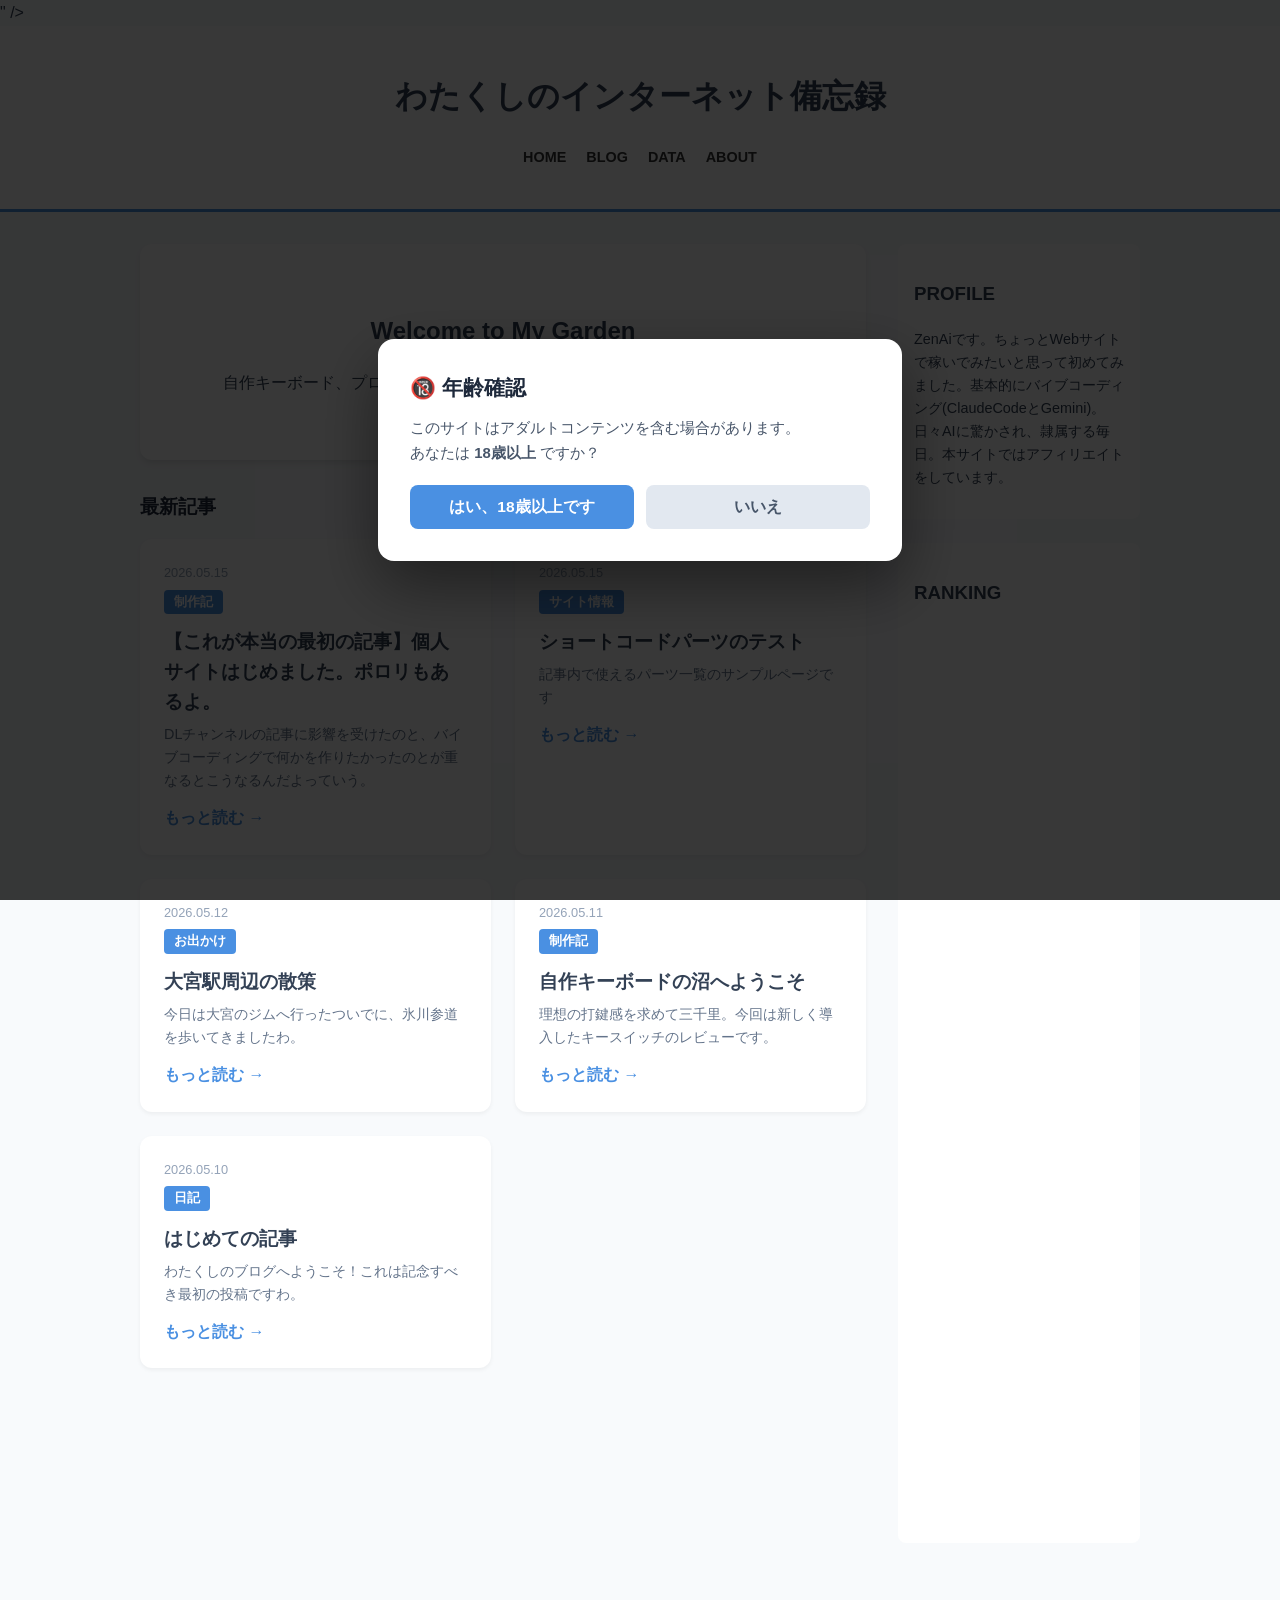
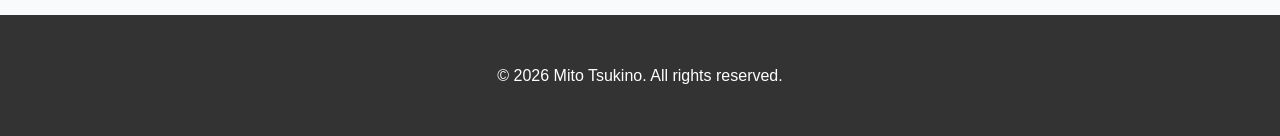
<file: index.html>
<!DOCTYPE html>
<html lang="ja">
<head>
    <meta charset="UTF-8">
    <meta name="viewport" content="width=device-width, initial-scale=1.0">
    <title>HOME | わたくしのインターネット備忘録</title>
    <meta name="google-site-verification" content="あなたの認証コード" />

    <link rel="stylesheet" href="assets/css/style.css">
    <script src="assets/js/common.js" defer></script>
    <script src="assets/js/visitor.js" defer></script>
</head>
<body>

    <div id="common-header"></div>

    <div class="container">
        <main>
            <section class="hero">
                <h2>Welcome to My Garden</h2>
                <p>自作キーボード、プログラミング、そしてインターネットの深淵へようこそ。</p>
            </section>

            <h2 style="margin:2rem 0 1rem;font-size:1.2rem;color:#1e293b;">最新記事</h2>
            <div class="post-list" id="recent-posts">
                <p style="color:#94a3b8;font-size:0.9rem;">読み込み中...</p>
            </div>
        </main>

        <aside id="common-sidebar"></aside>
    </div>

    <div id="common-footer"></div>

    <script>
        window.addEventListener('DOMContentLoaded', async function () {
            try {
                const res   = await fetch('/blog/posts.json');
                const posts = await res.json();
                posts.sort(function(a, b){ return new Date(b.date) - new Date(a.date); });
                const latest = posts.slice(0, 5);
                document.getElementById('recent-posts').innerHTML = latest.map(function(post) {
                    return '<article class="post-card">'
                        + '<div class="post-meta">' + post.date.replace(/-/g, '.') + '</div>'
                        + '<div class="category" style="margin:0.4rem 0;">' + (post.category || '未分類') + '</div>'
                        + '<h3 style="margin:0.4rem 0;"><a href="/blog/post.html?id=' + post.id + '" style="color:inherit;text-decoration:none;">' + post.title + '</a></h3>'
                        + '<p style="font-size:0.9rem;color:#64748b;margin:0.4rem 0 0.8rem;">' + (post.description || '') + '</p>'
                        + '<a href="/blog/post.html?id=' + post.id + '" class="read-more">もっと読む →</a>'
                        + '</article>';
                }).join('');
            } catch(e) {
                document.getElementById('recent-posts').innerHTML =
                    '<p style="color:#94a3b8;">記事の読み込みに失敗しました</p>';
            }
        });
    </script>

</body>
</html>
</file>
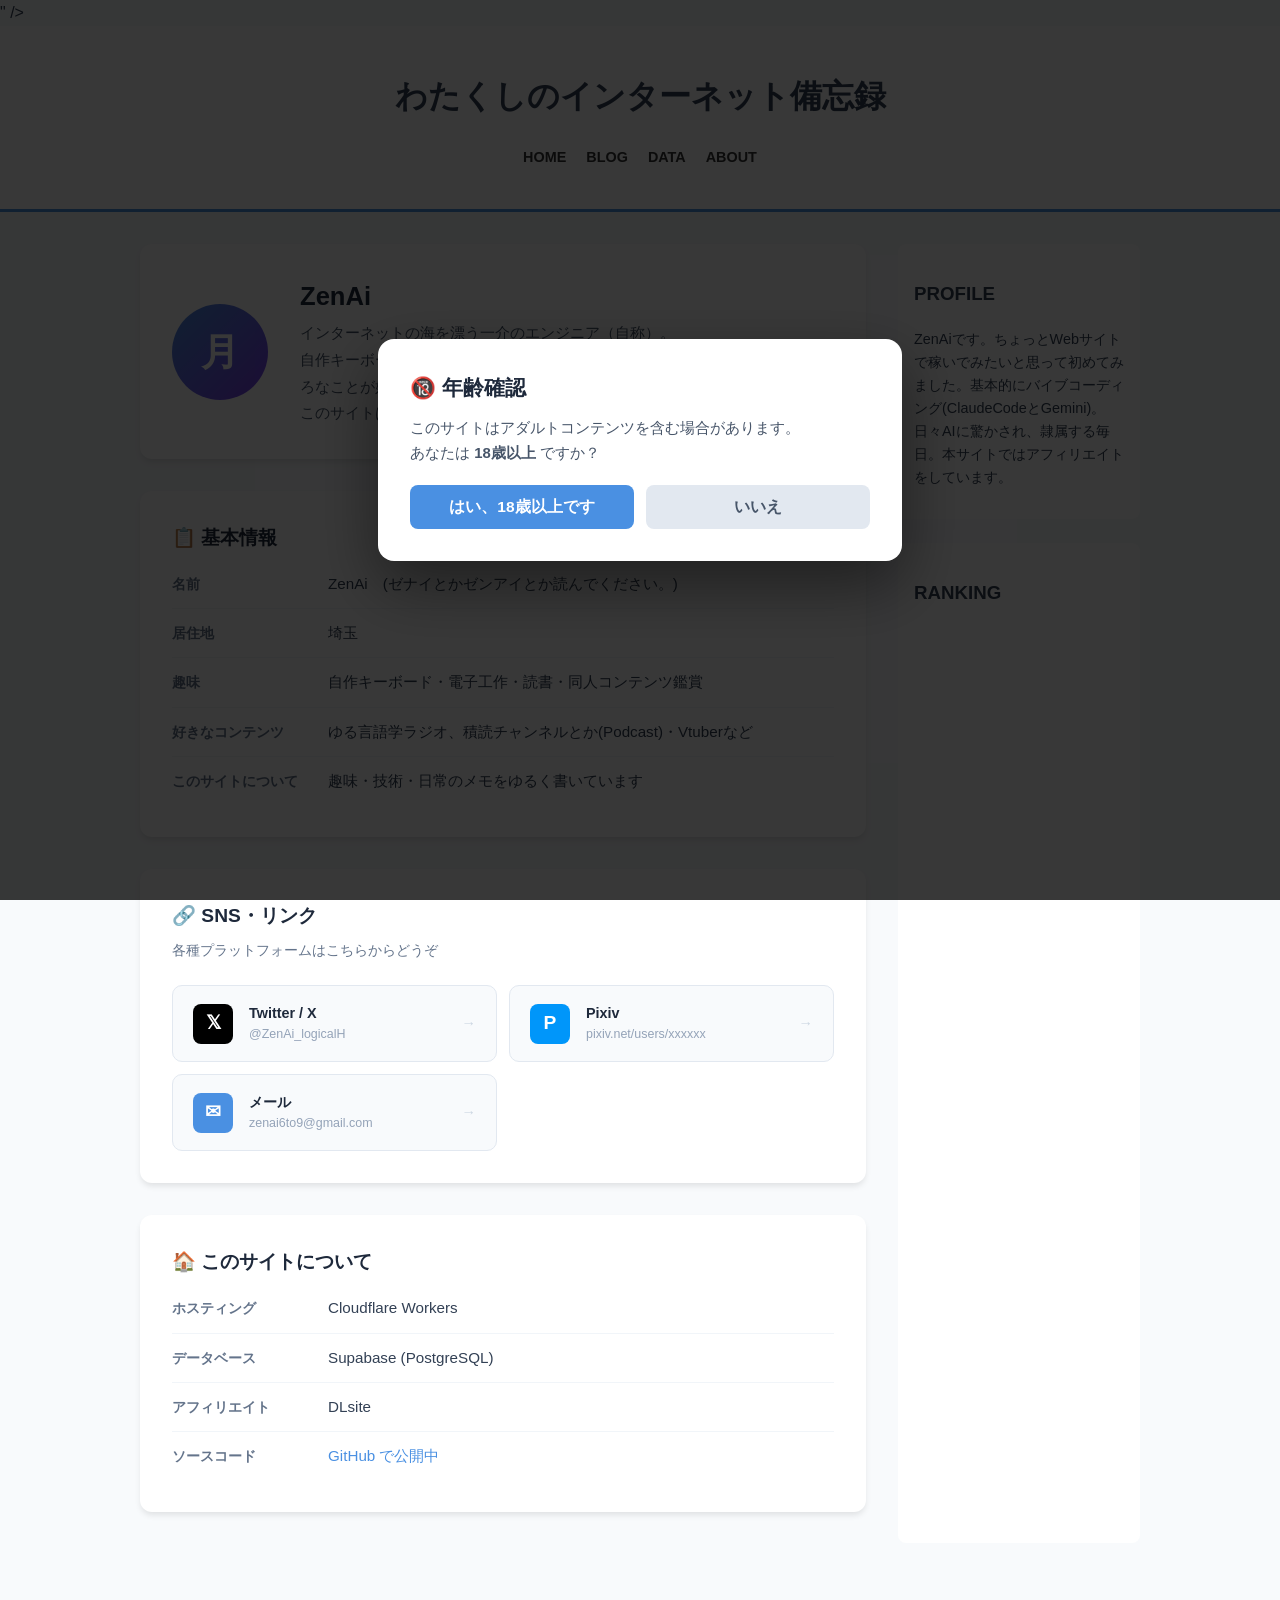
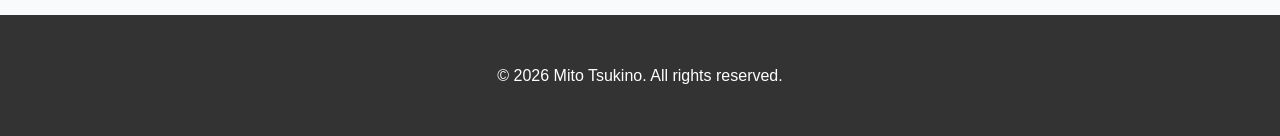
<file: about/index.html>
<!DOCTYPE html>
<html lang="ja">
<head>
    <meta charset="UTF-8">
    <meta name="viewport" content="width=device-width, initial-scale=1.0">
    <title>ABOUT | わたくしのインターネット備忘録</title>
    <link rel="stylesheet" href="/assets/css/style.css">
    <link rel="stylesheet" href="/assets/css/about.css">
    <script src="/assets/js/common.js" defer></script>
    <script src="/assets/js/visitor.js" defer></script>
</head>
<body>
    <div id="common-header"></div>

    <div class="container">
        <main>

            <!-- ========== プロフィール ========== -->
            <section class="about-card profile-card">
                <div class="profile-avatar">月</div>
                <div class="profile-body">
                    <h1 class="profile-name">ZenAi</h1>
                    <p class="profile-bio">
                        インターネットの海を漂う一介のエンジニア（自称）。<br>
                        自作キーボード・バイブコーディング・同人コンテンツ・筋トレなど、いろいろなことが好きです。<br>
                        このサイトは日々の備忘録として運営しています。
                    </p>
                </div>
            </section>

            <!-- ========== 基本情報 ========== -->
            <section class="about-card">
                <h2 class="about-section-title">📋 基本情報</h2>
                <dl class="info-list">
                    <div class="info-row">
                        <dt>名前</dt>
                        <dd>ZenAi　(ゼナイとかゼンアイとか読んでください。)</dd>
                    </div>
                    <div class="info-row">
                        <dt>居住地</dt>
                        <dd>埼玉</dd>
                    </div>
                    <div class="info-row">
                        <dt>趣味</dt>
                        <dd>自作キーボード・電子工作・読書・同人コンテンツ鑑賞</dd>
                    </div>
                    <div class="info-row">
                        <dt>好きなコンテンツ</dt>
                        <dd>ゆる言語学ラジオ、積読チャンネルとか(Podcast)・Vtuberなど</dd>
                    </div>
                    <div class="info-row">
                        <dt>このサイトについて</dt>
                        <dd>趣味・技術・日常のメモをゆるく書いています</dd>
                    </div>
                </dl>
            </section>

            <!-- ========== SNS・リンク ========== -->
            <section class="about-card">
                <h2 class="about-section-title">🔗 SNS・リンク</h2>
                <p class="about-section-desc">各種プラットフォームはこちらからどうぞ</p>

                <div class="sns-grid">

                    <a class="sns-item sns-twitter" href="https://x.com/ZenAi_logicalH" target="_blank" rel="noopener">
                        <span class="sns-icon">𝕏</span>
                        <div class="sns-body">
                            <div class="sns-name">Twitter / X</div>
                            <div class="sns-handle">@ZenAi_logicalH</div>
                        </div>
                        <span class="sns-arrow">→</span>
                    </a>

                    <a class="sns-item sns-pixiv" href="https://www.pixiv.net/users/120466118" target="_blank" rel="noopener">
                        <span class="sns-icon">P</span>
                        <div class="sns-body">
                            <div class="sns-name">Pixiv</div>
                            <div class="sns-handle">pixiv.net/users/xxxxxx</div>
                        </div>
                        <span class="sns-arrow">→</span>
                    </a>

                    <a class="sns-item sns-mail" href="zenai6to9@gmail.com">
                        <span class="sns-icon">✉</span>
                        <div class="sns-body">
                            <div class="sns-name">メール</div>
                            <div class="sns-handle">zenai6to9@gmail.com</div>
                        </div>
                        <span class="sns-arrow">→</span>
                    </a>

                </div>
            </section>

            <!-- ========== このサイトについて ========== -->
            <section class="about-card">
                <h2 class="about-section-title">🏠 このサイトについて</h2>
                <dl class="info-list">
                    <div class="info-row">
                        <dt>ホスティング</dt>
                        <dd>Cloudflare Workers</dd>
                    </div>
                    <div class="info-row">
                        <dt>データベース</dt>
                        <dd>Supabase (PostgreSQL)</dd>
                    </div>
                    <div class="info-row">
                        <dt>アフィリエイト</dt>
                        <dd>DLsite</dd>
                    </div>
                    <div class="info-row">
                        <dt>ソースコード</dt>
                        <dd><a href="https://github.com/accees7106-lab/chikennokura" target="_blank" rel="noopener">GitHub で公開中</a></dd>
                    </div>
                </dl>
            </section>

        </main>

        <aside id="common-sidebar"></aside>
    </div>

    <div id="common-footer"></div>
</body>
</html>
</file>
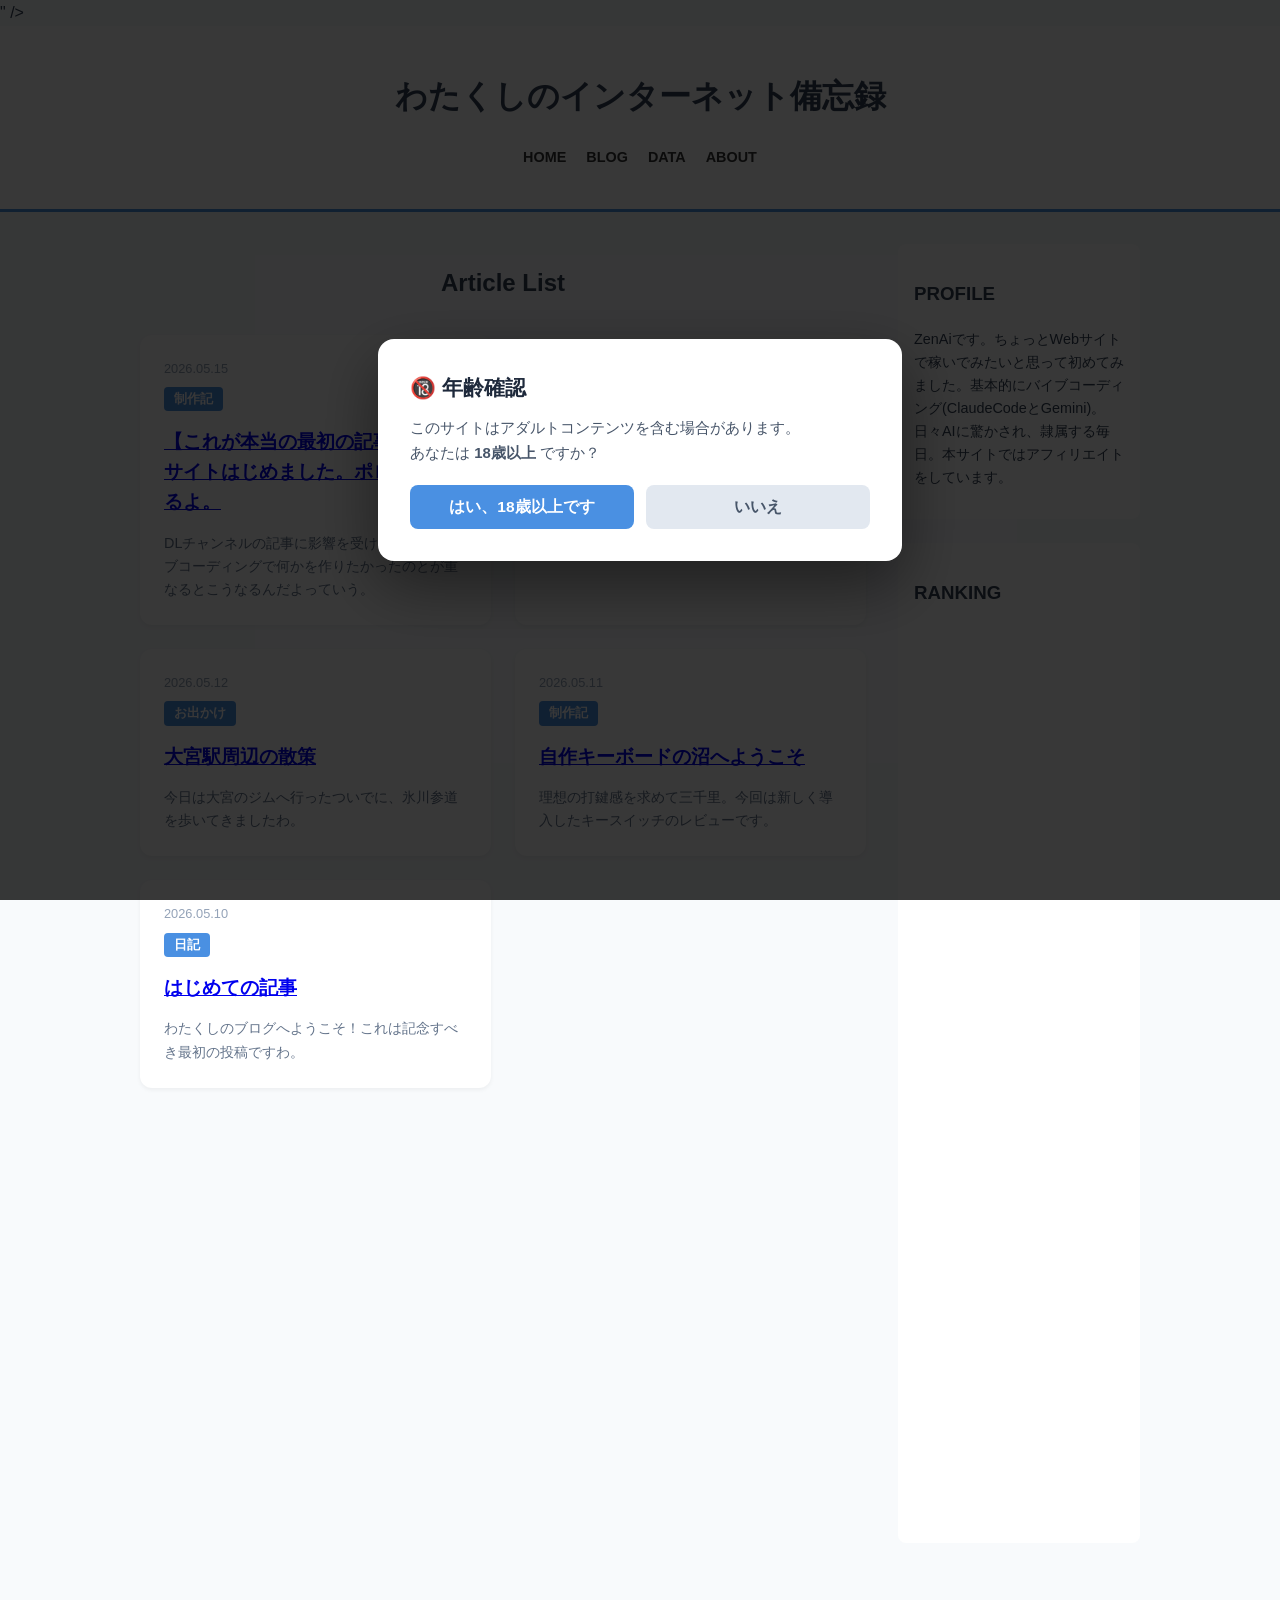
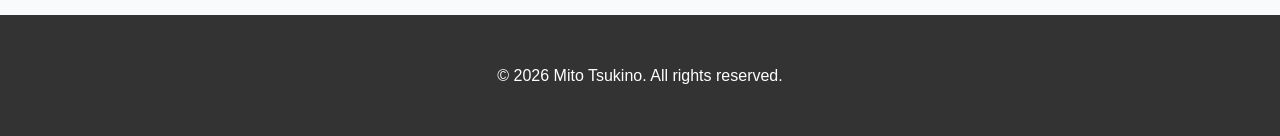
<file: blog/index.html>
<!DOCTYPE html>
<html lang="ja">
<head>
    <!-- 文字化け対策の meta charset は必ず一番上に！ -->
    <meta charset="UTF-8">
    <meta name="viewport" content="width=device-width, initial-scale=1.0">
    <title>BLOG | わたくしのインターネット備忘録</title>
    
    <!-- CSSの読み込み：先頭に / をつけてルートから指定します -->
    <link rel="stylesheet" href="/assets/css/style.css">
    
    <!-- 共通パーツ読み込みJS：これもルートから指定します -->
    <script src="/assets/js/common.js" defer></script>
    <script src="/assets/js/visitor.js" defer></script>
</head>
<body>

    <!-- ヘッダーがここに召喚されます -->
    <div id="common-header"></div>

    <div class="container">
        <main>
            <div id="filter-info" style="display: none; margin-bottom: 2rem;">
                <div class="sidebar-widget" style="display: flex; align-items: center; justify-content: space-between; padding: 0.8rem 1.5rem; margin-bottom: 0; border: 1px solid #e2e8f0;">
                    <div style="display: flex; align-items: center; gap: 10px;">
                        <span style="font-size: 0.9rem; color: #64748b;">絞り込み中:</span>
                        <span id="filter-status" style="font-weight: bold; color: var(--primary); background: #ebf5ff; padding: 2px 10px; border-radius: 20px; font-size: 0.9rem;"></span>
                    </div>
                    <a href="/blog/index.html" style="font-size: 0.85rem; color: #94a3b8; text-decoration: none;">✕ フィルターを解除</a>
                </div>
            </div>

            <h2 id="list-title" style="text-align: center; margin-bottom: 2rem;">Article List</h2>
            <div class="post-list" id="post-list">
                <p style="text-align: center;">読み込み中...</p>
            </div>
        </main>

        <aside id="common-sidebar"></aside>
    </div>

    <script>
        async function loadPosts() {
            const params = new URLSearchParams(window.location.search);
            const filterTag = params.get('tag');
            const filterCategory = params.get('category');

            try {
                const response = await fetch('/blog/posts.json');
                if (!response.ok) throw new Error('Network response was not ok');
                let posts = await response.json();

                // 絞り込み処理
                if (filterTag) {
                    posts = posts.filter(p => p.tags && p.tags.includes(filterTag));
                    showFilterStatus(`タグ: #${filterTag}`);
                } else if (filterCategory) {
                    posts = posts.filter(p => p.category === filterCategory);
                    showFilterStatus(`カテゴリ: ${filterCategory}`);
                }

                // 日付の降順（新しい順）にソート
                posts.sort((a, b) => new Date(b.date) - new Date(a.date));

                const listContainer = document.getElementById('post-list');
                if (posts.length === 0) {
                    listContainer.innerHTML = '<p style="text-align: center; grid-column: span 2;">該当する記事が見つかりませんでしたわ。</p>';
                } else {
                    listContainer.innerHTML = posts.map(post => `
                        <article class="post-card">
                            <div class="post-meta">${post.date.replace(/-/g, '.')}</div>
                            <div class="category" style="margin-top: 0.5rem; margin-bottom: 0.5rem;">${post.category || '未分類'}</div>
                            <h3 style="margin: 0.5rem 0;"><a href="/blog/post.html?id=${post.id}">${post.title}</a></h3>
                            <p style="font-size: 0.9rem; color: #64748b; margin-bottom: 0;">${post.description || ''}</p>
                        </article>
                    `).join('');
                }
            } catch (error) {
                console.error('記事一覧の読み込みに失敗しましたわ！', error);
                document.getElementById('post-list').innerHTML = '<p>記事の読み込みに失敗しましたわ...</p>';
            }
        }

        function showFilterStatus(text) {
            document.getElementById('list-title').innerText = 'Filtered Articles';
            document.getElementById('filter-info').style.display = 'block';
            document.getElementById('filter-status').innerText = text;
        }

        window.addEventListener('DOMContentLoaded', loadPosts);
    </script>
    <!-- フッターがここに召喚されます -->
    <div id="common-footer"></div>

</body>
</html>
</file>
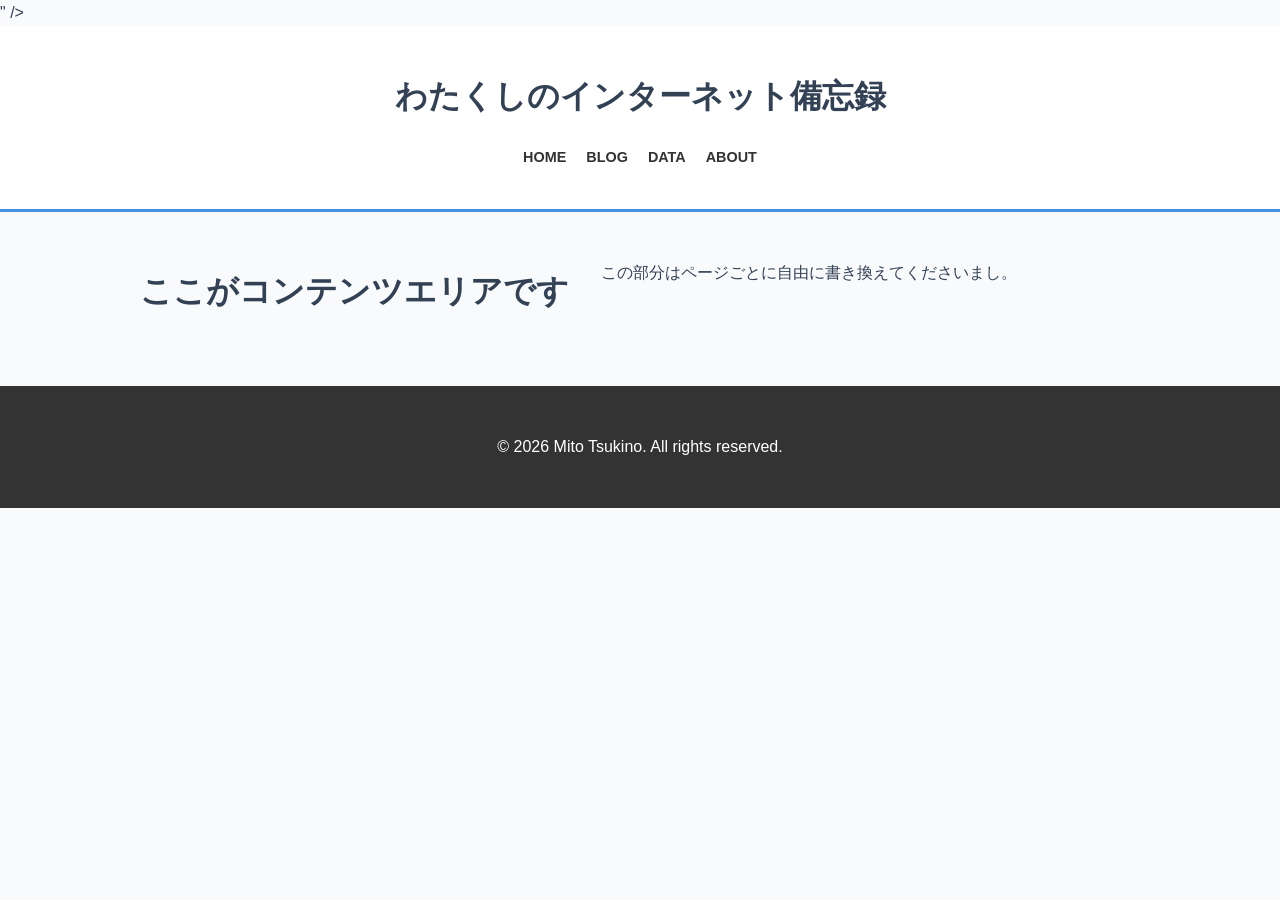
<file: template.html>
<!DOCTYPE html>
<html lang="ja">
<head>
    <meta charset="UTF-8">
    <meta name="viewport" content="width=device-width, initial-scale=1.0">
    <title>ページタイトル | サイト名</title>
    
    <link rel="stylesheet" href="/assets/css/style.css">
    
    <script src="/assets/js/common.js" defer></script>
</head>
<body>

    <div id="common-header"></div>

    <main class="container">
        <h1>ここがコンテンツエリアです</h1>
        <p>この部分はページごとに自由に書き換えてくださいまし。</p>
    </main>

    <div id="common-footer"></div>

</body>
</html>
</file>
<file: assets/css/style.css>
:root {
    --primary: #4a90e2;
    --bg: #f8fafc;
    --white: #ffffff;
    --text: #334155;
}

body {
    font-family: sans-serif;
    background-color: var(--bg);
    color: var(--text);
    margin: 0;
    line-height: 1.6;
}

.container {
    max-width: 1000px;
    margin: 2rem auto;
    display: flex;
    gap: 2rem;
    padding: 0 1rem;
}

main { flex: 3; }
aside { flex: 1; }

.hero {
    background: var(--white);
    padding: 3rem 2rem;
    border-radius: 12px;
    margin-bottom: 2rem;
    text-align: center;
    box-shadow: 0 4px 6px -1px rgb(0 0 0 / 0.1);
}

.post-list {
    display: grid;
    grid-template-columns: repeat(2, 1fr);
    gap: 1.5rem;
    justify-content: center;
}

.post-card {
    background: var(--white);
    padding: 1.5rem;
    border-radius: 12px;
    box-shadow: 0 2px 4px rgb(0 0 0 / 0.05);
}

.post-meta { font-size: 0.8rem; color: #94a3b8; }
.read-more { color: var(--primary); font-weight: bold; text-decoration: none; }

.sidebar-widget {
    background: var(--white);
    padding: 1rem;
    border-radius: 8px;
    margin-bottom: 1.5rem;
}

.ad-box {
    height: 200px;
    background: #e2e8f0;
    display: flex;
    align-items: center;
    justify-content: center;
    border: 2px dashed #cbd5e1;
    font-size: 0.8rem;
}

@media (max-width: 768px) {
    .container { flex-direction: column; }
    .post-list { grid-template-columns: 1fr; }
}

.post-header {
    margin-bottom: 2rem;
    text-align: left;
}
.post-title { font-size: 2.2rem; color: #1e293b; margin: 0.5rem 0; }
.category {
    display: inline-block; background: #4a90e2; color: white;
    padding: 2px 10px; border-radius: 4px; font-size: 0.8rem; font-weight: bold;
}
.description { color: #64748b; font-size: 1.1rem; margin-bottom: 1rem; }
.post-info { font-size: 0.85rem; color: #94a3b8; display: flex; gap: 15px; margin-bottom: 1rem; }
.tag { color: #4a90e2; font-size: 0.9rem; margin-right: 8px; cursor: pointer; }
.tag:hover { text-decoration: underline; }
</file>
<file: assets/css/about.css>
/* ========== ABOUTページ専用スタイル ========== */

.about-card {
    background: #fff;
    border-radius: 12px;
    box-shadow: 0 4px 6px -1px rgb(0 0 0 / 0.1);
    padding: 2rem;
    margin-bottom: 2rem;
}

.about-section-title {
    font-size: 1.2rem;
    font-weight: bold;
    color: #1e293b;
    margin: 0 0 0.4rem;
}

.about-section-desc {
    font-size: 0.88rem;
    color: #64748b;
    margin: 0 0 1.5rem;
}

/* ========== プロフィールカード ========== */

.profile-card {
    display: flex;
    align-items: center;
    gap: 2rem;
}

.profile-avatar {
    width: 96px;
    height: 96px;
    border-radius: 50%;
    background: linear-gradient(135deg, #4a90e2, #7c3aed);
    color: #fff;
    font-size: 2.4rem;
    font-weight: bold;
    display: flex;
    align-items: center;
    justify-content: center;
    flex-shrink: 0;
}

.profile-name {
    font-size: 1.6rem;
    font-weight: bold;
    color: #1e293b;
    margin: 0 0 0.2rem;
}

.profile-handle {
    font-size: 0.9rem;
    color: #94a3b8;
    margin: 0 0 0.8rem;
}

.profile-bio {
    font-size: 0.95rem;
    color: #475569;
    line-height: 1.75;
    margin: 0;
}

/* ========== 基本情報リスト ========== */

.info-list {
    margin: 0;
    display: flex;
    flex-direction: column;
    gap: 0;
}

.info-row {
    display: grid;
    grid-template-columns: 140px 1fr;
    gap: 1rem;
    padding: 0.75rem 0;
    border-bottom: 1px solid #f1f5f9;
    align-items: baseline;
}

.info-row:last-child {
    border-bottom: none;
}

.info-row dt {
    font-size: 0.85rem;
    font-weight: bold;
    color: #64748b;
}

.info-row dd {
    margin: 0;
    font-size: 0.95rem;
    color: #334155;
}

.info-row dd a {
    color: #4a90e2;
    text-decoration: none;
}

.info-row dd a:hover {
    text-decoration: underline;
}

/* ========== SNS グリッド ========== */

.sns-grid {
    display: grid;
    grid-template-columns: repeat(2, 1fr);
    gap: 0.75rem;
}

.sns-item {
    display: flex;
    align-items: center;
    gap: 1rem;
    padding: 1rem 1.25rem;
    border-radius: 10px;
    text-decoration: none;
    border: 1px solid #e2e8f0;
    transition: transform 0.15s, box-shadow 0.15s, border-color 0.15s;
    background: #f8fafc;
}

.sns-item:hover {
    transform: translateY(-2px);
    box-shadow: 0 6px 16px rgb(0 0 0 / 0.08);
    border-color: #cbd5e1;
}

.sns-icon {
    width: 40px;
    height: 40px;
    border-radius: 8px;
    display: flex;
    align-items: center;
    justify-content: center;
    font-size: 1.2rem;
    font-weight: bold;
    flex-shrink: 0;
    color: #fff;
}

.sns-body {
    flex: 1;
    min-width: 0;
}

.sns-name {
    font-size: 0.9rem;
    font-weight: bold;
    color: #1e293b;
}

.sns-handle {
    font-size: 0.78rem;
    color: #94a3b8;
    overflow: hidden;
    text-overflow: ellipsis;
    white-space: nowrap;
}

.sns-arrow {
    font-size: 0.9rem;
    color: #cbd5e1;
    flex-shrink: 0;
}

/* SNS ごとのアイコン色 */
.sns-twitter .sns-icon  { background: #000; }
.sns-github  .sns-icon  { background: #24292e; }
.sns-pixiv   .sns-icon  { background: #0096fa; }
.sns-discord .sns-icon  { background: #5865f2; }
.sns-bluesky .sns-icon  { background: #0085ff; }
.sns-mail    .sns-icon  { background: #4a90e2; }

/* ========== レスポンシブ ========== */

@media (max-width: 640px) {
    .profile-card {
        flex-direction: column;
        text-align: center;
    }

    .sns-grid {
        grid-template-columns: 1fr;
    }

    .info-row {
        grid-template-columns: 110px 1fr;
    }
}
</file>
